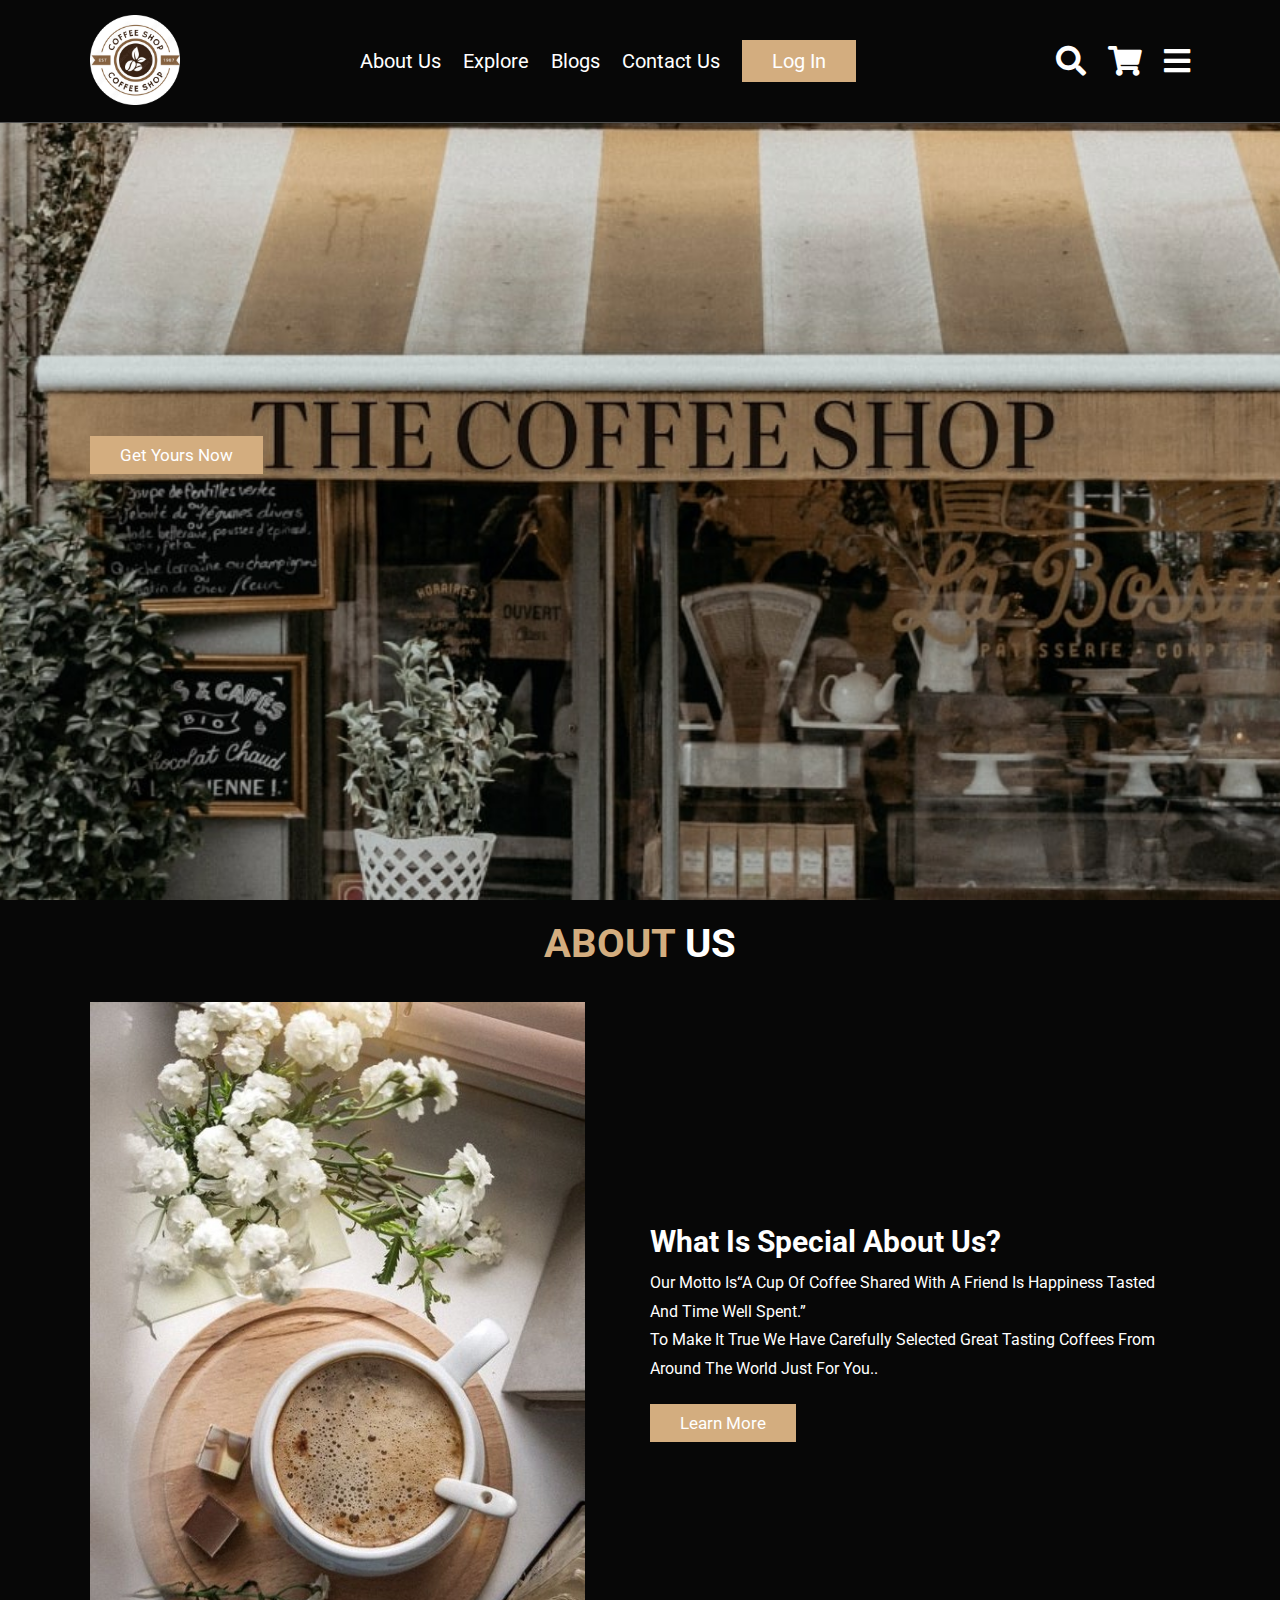
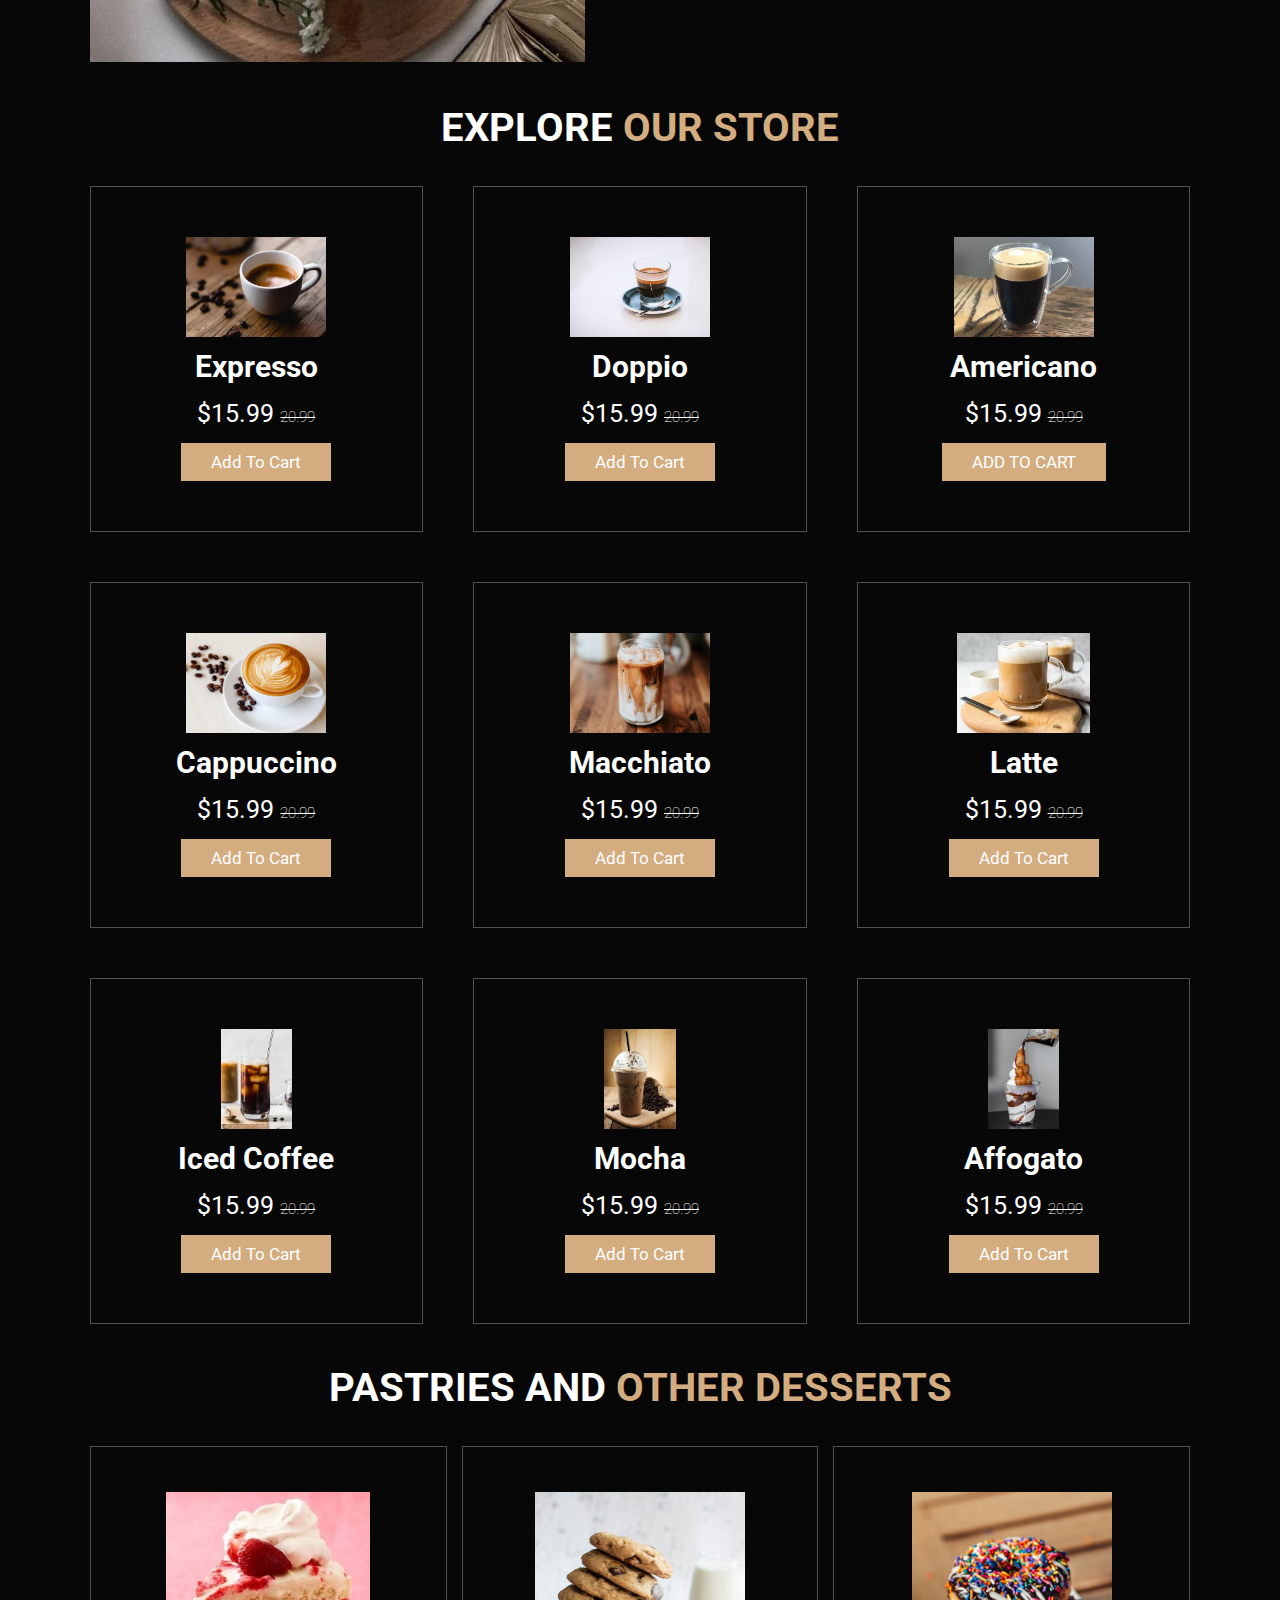
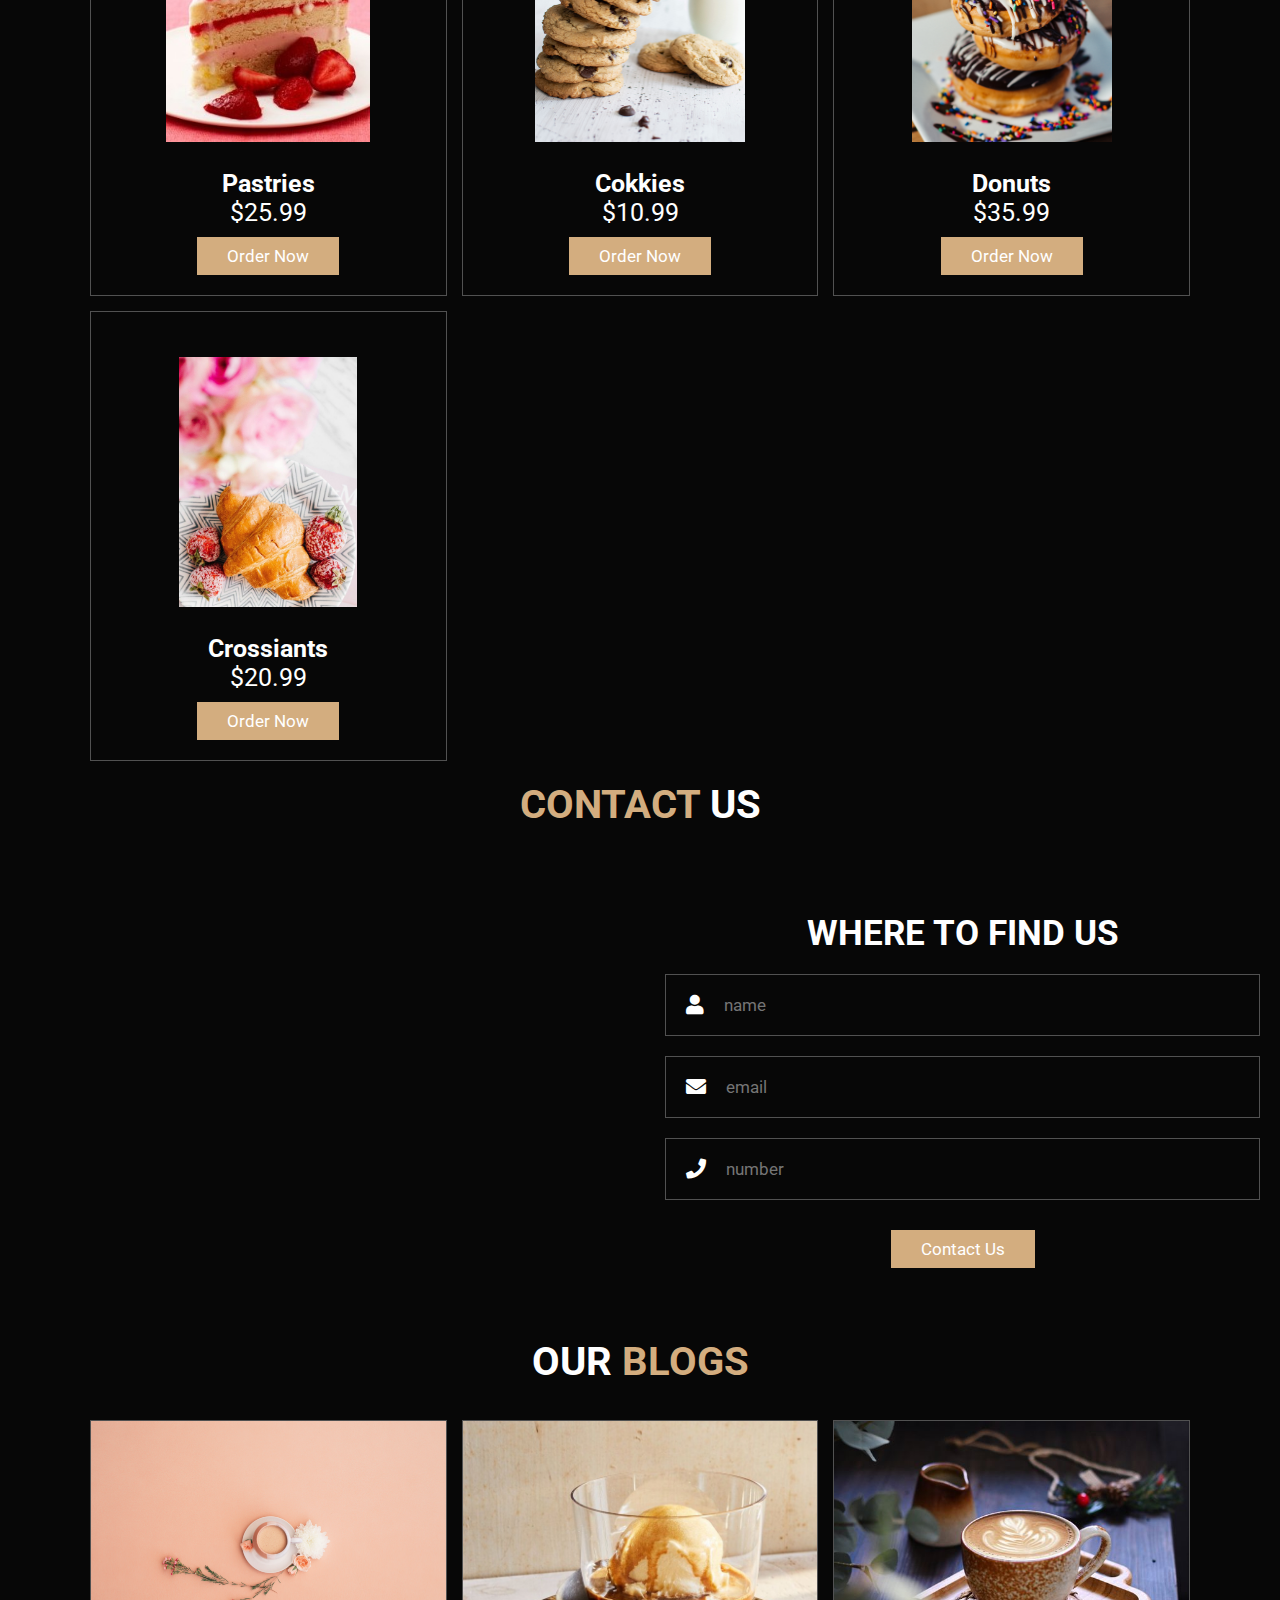
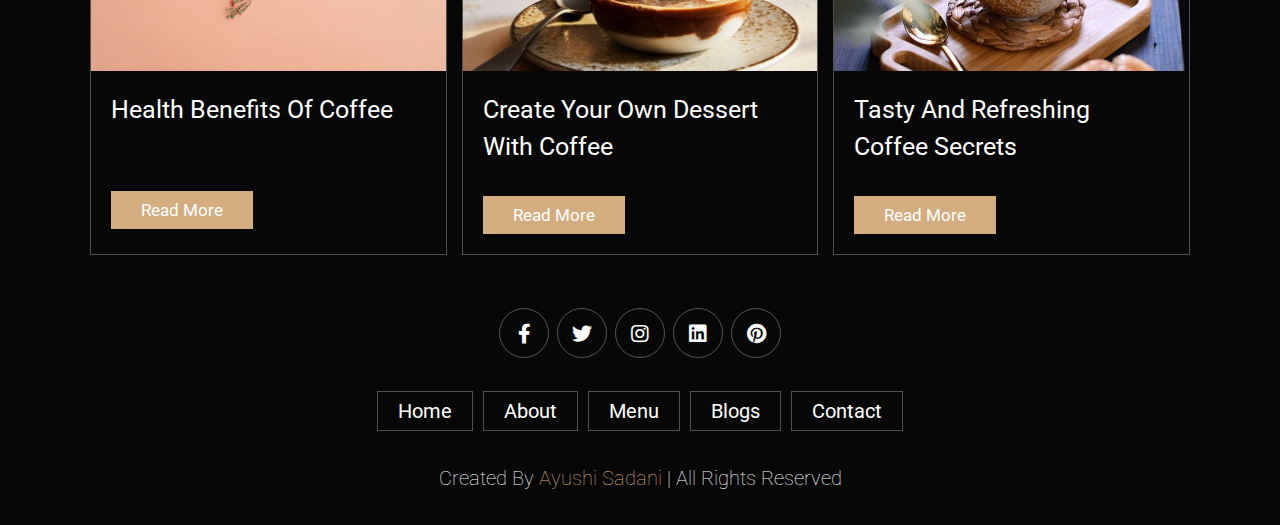
<file: index.html>
<!DOCTYPE html>
<html lang="en">
<head>
    <meta charset="UTF-8">
    <meta http-equiv="X-UA-Compatible" content="IE=edge">
    <meta name="viewport" content="width=device-width, initial-scale=1.0">
    <title>Coffee Shop</title> 

    <!--font awesome cdn link-->
    <link rel="stylesheet" href="https://cdnjs.cloudflare.com/ajax/libs/font-awesome/5.15.4/css/all.min.css">

    <!--custom css file link-->
    <link rel="stylesheet" href="style.css">
</head>
<body>
<!--header section starts-->
<header class="header">
 <a href="#" class="logo">
     <img src="CoffeeLogo1-modified.png"  alt="Coffee Shop Logo">
     </a>

     <nav class="navbar">
         <a href="#about">About Us</a>
         <a href="#menu">Explore</a>
         <a href="#blogs">Blogs</a>
         <a href="#contact">Contact Us</a>
         <a href="file:///Users/laveena/Coffee-Shop-main/LOGIN.html" class="btn">Log In</a>
     </nav>

 <div class="icons">
            <div class="fas fa-search" id="search-btn"></div>
            <div class="fas fa-shopping-cart" id="cart-btn"></div>
            <div class="fas fa-bars" id="menu-btn"></div>
        </div>   

  <div class="search-form">
    <input type="search" id="search-box" placeholder="search here...">
    <label for="search-box" class="fas fa-search"></label>
  </div>
     
  <div class="cart-items-container">
    <div class="cart-item">
        <span class="fas fa-times"></span>
        <img src="donut1.jpg" alt="">
        <div class="content">
            <h3>Chocolate donuts</h3>
            <div class="price">Rs.660/-</div>
        </div>
    </div>
    <div class="cart-item">
        <span class="fas fa-times"></span>
        <img src="Cappuccino.jpg" alt="">
        <div class="content">
            <h3>Cappuccino</h3>
            <div class="price">Rs.250/-</div>
        </div>
    </div>
		<a href="file:///Users/laveena/Coffee-Shop-main/cart.html" class="btn">checkout now</a>
	</div>
</header>
<!--header section ends-->

<!--home section starts-->
<section class="home" id="home">
  <div class="content">
    <!--<h3>But First Coffee</h3>-->
    <a href="#" class="btn">Get Yours Now</a>
  </div>
</section>
<!--home section ends-->

<!--about section starts-->

<section class="about" id="about">
  <h1 class="heading"><span>About </span>Us</h1>
  <div class="row">
    <div class="image">
      <img src="coffeeAboutUs1 (2).jpg" alt="About Us">
    </div>
  <div class="content">
  <h3>What is special about us?</h3>
  <p>our motto is“A cup of coffee shared with a friend is happiness tasted and time well spent.” <br>
    To make it true we have carefully selected great tasting coffees from around the world just for you..</p>
       <a href="#" class="btn">Learn More</a>
</div>
  </div>
</section>
<!--about section ends-->

<!--menu section starts-->
<section class="menu" id="menu">
  <h1 class="heading"> Explore <span> Our Store</span></h1>
 <div class="box-container">
   <div class="box">
     <img src="expresso (2).jpg" alt="Expresso">
     <h3>Expresso</h3>
    <div class="price">$15.99 <span>20.99</span></div>
    <button href="#" class="btn" onclick="addToCart('Expresso', 'expresso (2).jpg')">Add to Cart</button> 
   </div>
   <div class="box">
    <img src="Doppio.jpg" alt="Doppio">
    <h3>Doppio</h3>
   <div class="price">$15.99 <span>20.99</span></div>
   <button href="#" class="btn" onclick="addToCart('Doppio', 'Doppio.jpg')">Add to Cart</button> 
  </div>
  <div class="box">
    <img src="Americano.jpg" alt="Americano">
    <h3>Americano</h3>
   <div class="price">$15.99 <span>20.99</span></div> 
       <button class="btn btn-primary shop-item-button"type="btn" onclick="addToCart('Americano', 'Americano.jpg')">ADD TO CART</button>
       
  </div>
  <div class="box">
    <img src="Cappuccino.jpg" alt="Cappuccino">
    <h3>Cappuccino </h3>
   <div class="price">$15.99 <span>20.99</span></div>
   <button href="#" class="btn" onclick="addToCart('Cappuccino', 'Cappuccino.jpg')">Add to Cart</button> 
  </div>
  <div class="box">
    <img src="Macchiato (2).jpg" alt="Macchiato">
    <h3>Macchiato</h3>
   <div class="price">$15.99 <span>20.99</span></div>
   <button href="#" class="btn" onclick="addToCart('Macchiato', 'Macchiato (2).jpg')">Add to Cart</button> 
  </div>
  <div class="box">
    <img src="latte (2).jpg" alt="Latte">
    <h3>Latte</h3>
   <div class="price">$15.99 <span>20.99</span></div>
   <button href="#" class="btn" onclick="addToCart('Latte', 'latte (2).jpg')">Add to Cart</button> 
  </div>
  <div class="box">
    <img src="Iced Coffee (2).jpg" alt="Iced Coffee">
    <h3>Iced Coffee</h3>
   <div class="price">$15.99 <span>20.99</span></div>
   <button href="#" class="btn" onclick="addToCart('Iced Coffee', 'Iced Coffee (2).jpg')">Add to Cart</button> 
  </div>
  <div class="box">
    <img src="Mocha.jpg" alt="Mocha">
    <h3>Mocha</h3>
   <div class="price">$15.99 <span>20.99</span></div>
   <button href="#" class="btn" onclick="addToCart('Mocha', 'Mocha.jpg')">Add to Cart</button> 
  </div>
  <div class="box">
    <img src="Affogato1.jpg" alt="Affogato">
    <h3>Affogato</h3>
   <div class="price">$15.99 <span>20.99</span></div>
   <button href="#" class="btn" onclick="addToCart('Affogato', 'Affogato1.jpg')">Add to Cart</button> 
  </div> 
   </div>
</section>
<!--menu section ends-->

<!--<div class="box">  <div class="icons">
      <a href="#" class="fas fa-shopping-cart"></a>
    </div>-->
<section class="products" id="products">
  <h1 class="heading"> Pastries and <span>other desserts</span></h1>
 <!-- <h1 class="heading"> Explore <span> Our Store</span></h1>-->
 <div class="box-container">
   <div class="box">
    <div class="image">
      <img src="Strawberry Pastry.jpg" alt="pastry">
    </div>
    <div class="content">
      <h3>Pastries</h3>
      <div class="price">$25.99</div>
     <a href="#" class="btn">Order Now</a> 
    </div>
  </div>
  <div class="box">
  <!--  <div class="icons">
      <a href="#" class="fas fa-shopping-cart"></a>
    </div>-->
    <div class="image">
      <img src="cokkies.jpg" alt="cokkies">
    </div>
    <div class="content">
      <h3>cokkies</h3>
      <div class="price">$10.99</div>
     <a href="#" class="btn">Order Now</a> 
    </div>
  </div>
  <div class="box">
  <!--  <div class="icons">
      <a href="#" class="fas fa-shopping-cart"></a>
    </div>-->
    <div class="image">
      <img src="donut1.jpg" alt="Donuts">
    </div>
    <div class="content">
      <h3>Donuts</h3>
      <div class="price">$35.99</div>
     <a href="#" class="btn">Order Now</a> 
    </div>
  </div>
  <div class="box">
    <div class="image">
    <img src="Crossiant2.jpg" alt="Crossiant">
    </div>
    <div class="content">
    <h3>Crossiants</h3>
   <div class="price">$20.99</div>
   <a href="#" class="btn">Order Now</a> 
   </div> 
   </div>  
</section>
<!--menu ends here-->

<!--contact section starts-->
<div class="contact" id="contact">
  <h1 class="heading"><Span>Contact</Span> Us </h1>
  <div class="row">
   <iframe class="map" src="https://www.google.com/maps/embed?pb=!1m18!1m12!1m3!1d3666.7874984610467!2d77.43365441469992!3d23.21441368485622!2m3!1f0!2f0!3f0!3m2!1i1024!2i768!4f13.1!3m3!1m2!1s0x397c424e00140437%3A0x15e04f6252383980!2sArera%20Colony%20Bus%20Stop!5e0!3m2!1sen!2sin!4v1648915587285!5m2!1sen!2sin"  allowfullscreen="" loading="lazy" referrerpolicy="no-referrer-when-downgrade"></iframe>
<form action="">
  <h3>Where to find us</h3>
  <div class="inputBox">
    <span class="fas fa-user"></span>
    <input type="text" placeholder="name">
  </div>
  <div class="inputBox">
    <span class="fas fa-envelope"></span>
    <input type="email" placeholder="email">
  </div>
  <div class="inputBox">
    <span class="fas fa-phone"></span>
    <input type="number" placeholder="number">
  </div>
  <a href="#" class="btn">Contact Us</a> 
</form> 
  </div>
</div>
<!--contact section ends-->

<!--blogs section starts-->
<section class="blogs" id="blogs">
 <h1 class="heading">our <span> blogs</span></h1> 
 <div class="box-container">
   <div class="box">
     <div class="image">
       <img src="blog1.jpg" alt="">
     </div>
<div class="content">
<a href="#" class="title">Health benefits of coffee</a>
<p></p>
<br>
<br>
<br>
<a href="#"class="btn">read more</a>
 </div>
   </div>

   <div class="box">
    <div class="image">
      <img src="blogAffogato.jpg" alt="">
    </div>
<div class="content">
<a href="#" class="title">Create your own dessert with coffee</a>
<p></p>
<a href="#"class="btn">read more</a>
</div>
  </div>
  <div class="box">
    <div class="image">
      <img src="b3.jpg" alt="">
    </div>
<div class="content">
<a href="#" class="title">Tasty and refreshing coffee secrets</a>
<p></p>
<a href="#"class="btn">read more</a>
</div>
  </div>
 </div> 
</section>
<!--blogs section ends-->

<!--footer section starts--> 
<section class="footer">
  <div class="share">
    <a href="#" class="fab fa-facebook-f"></a>
    <a href="#" class="fab fa-twitter"></a>
    <a href="#" class="fab fa-instagram"></a>
    <a href="#" class="fab fa-linkedin"></a>
    <a href="#" class="fab fa-pinterest"></a>
  </div>
<div class="links">
  <a href="#">home</a>
  <a href="#">about</a>
  <a href="#">menu</a>
  <a href="#">Blogs</a>
  <a href="#">contact</a>
</div>
<div class="credit">Created by <span>Ayushi Sadani</span> | all rights reserved </div>
</section>
<!--footer section ends-->


  <!--custom js file link-->
  <script src="script.js"></script>
</body>
</html>
</file>
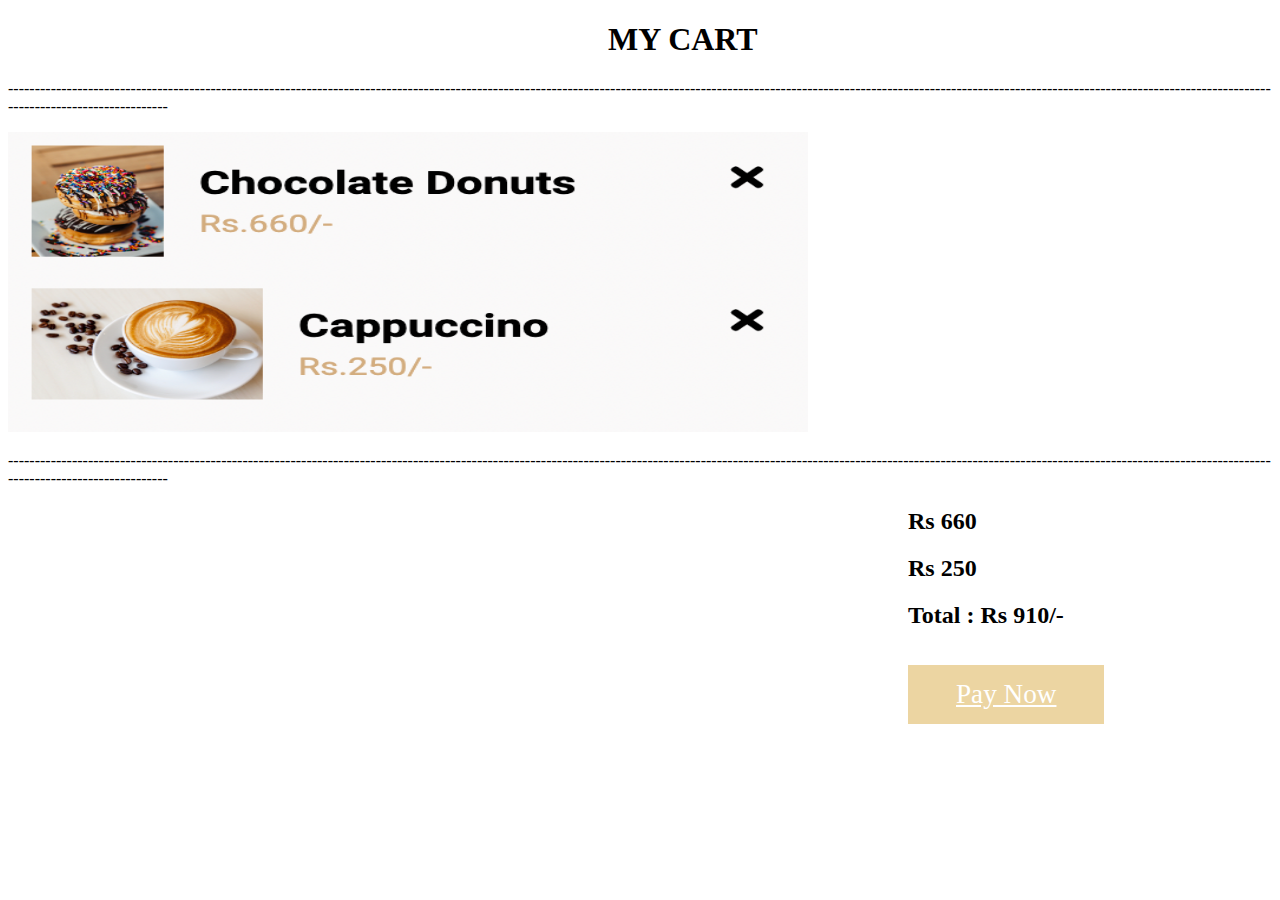
<file: cart.html>
<!DOCTYPE html>
<html lang="en">
<head>
    <meta charset="UTF-8">
    <meta http-equiv="X-UA-Compatible" content="IE=edge">
    <meta name="viewport" content="width=device-width, initial-scale=1.0">
    <title>Login</title>
    <link rel="stylesheet" href="cart.css">
</head>
<body>
    <div class="cart">
        <h1>MY CART</h1>
        <p>[base64]</p>
        </div>
        <div class = "image">
        <img src="Screenshot 2022-06-21 at 4.43.28 PM.png" width=800px height=300px alt="">
        <p>[base64]</p>
       
    </div>

    <div class="price">
        <h2> Rs 660</h2>
        <h2> Rs 250</h2>
        <h2>Total : Rs 910/-</h2>
    </div>
    <div class="pay">
        <a href="file:///Users/laveena/Coffee-Shop-main/pay.html" class="btn">Pay Now</a>
    </div>
    </body>
    </html>
</file>
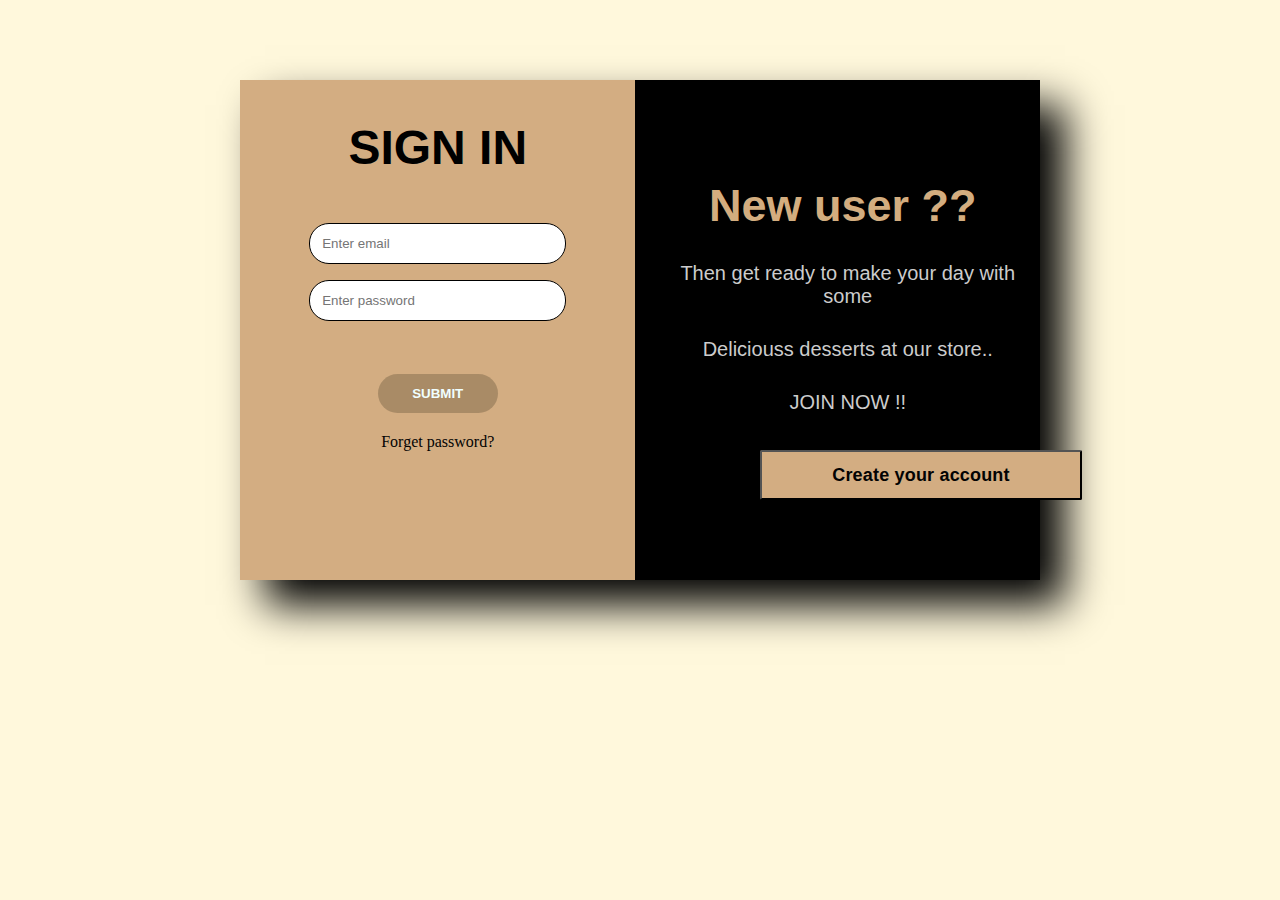
<file: LOGIN.html>
<!DOCTYPE html>
<html lang="en">
<head>
    <meta charset="UTF-8">
    <meta http-equiv="X-UA-Compatible" content="IE=edge">
    <meta name="viewport" content="width=device-width, initial-scale=1.0">
    <title>Login</title>
    <link rel="stylesheet" href="login.css">
</head>
<body>
    <div class="container">
        <form action="" class="form">
            <h2>SIGN IN</h2>
            <input type="email" name="email" class="box" placeholder="Enter email">
            <input type="password" name="password" class="box" placeholder="Enter password">
          
                <a href="file:///Users/laveena/Coffee-Shop-main/index.html"> <button type="button" value="SUBMIT" id="submit">SUBMIT</button></a>
            </button>
            <a href="#">Forget password?</a>
        </form>
        <div class="side">
            <h2>New user ??</h2>
            <p>Then get ready to make your day with some</p>
            <p> Deliciouss desserts at our store..</p>
            <p> JOIN NOW !!</p>
            <button type="button" class = "submit" id="submit" value = "Sign Up ">
                <a href="file:///Users/laveena/Bakehouse/signup.html"> Create your account</a>
        </div>
    </div>
</body>
</html>
</file>
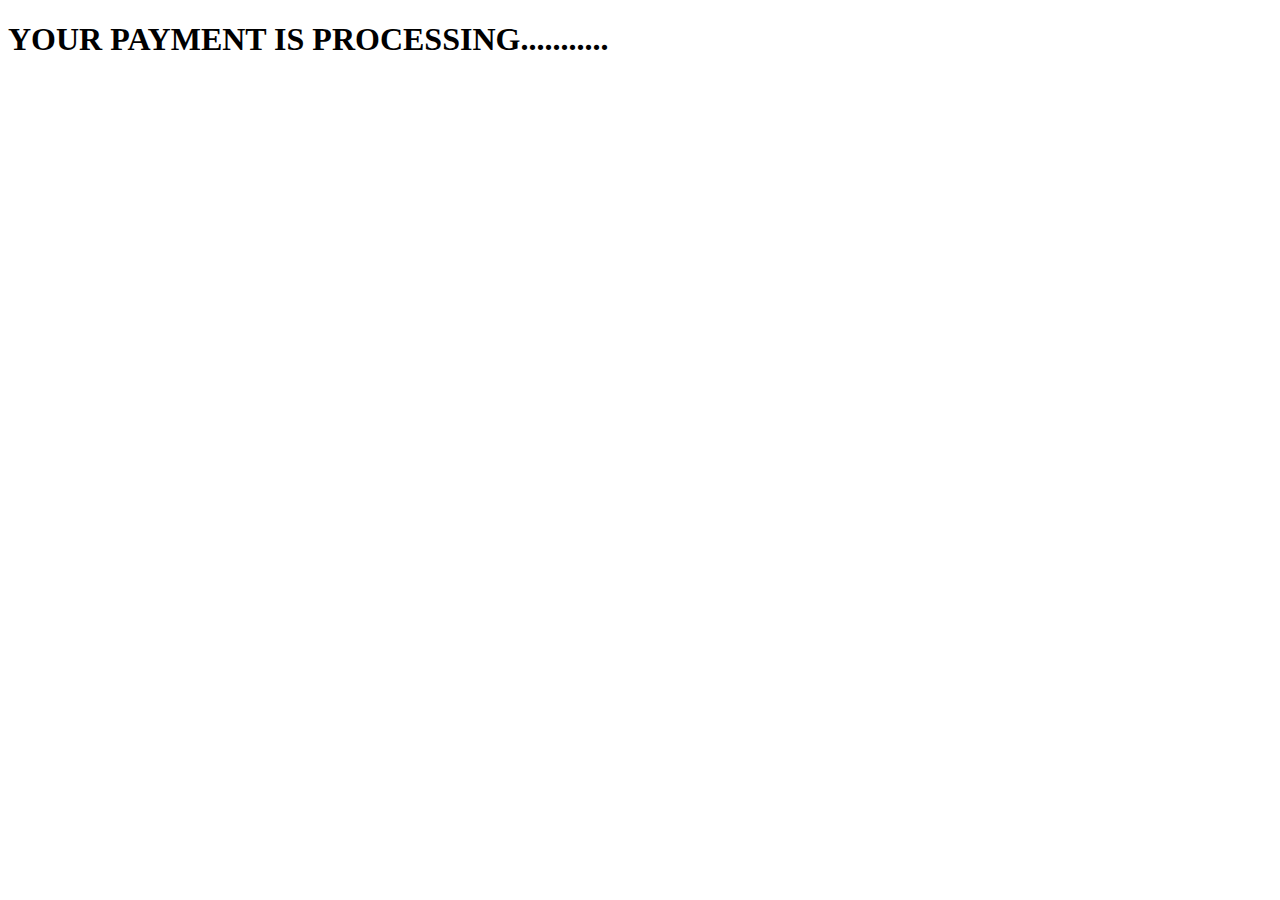
<file: pay.html>
<!DOCTYPE html>
<html lang="en">
<head>
    <meta charset="UTF-8">
    <meta http-equiv="X-UA-Compatible" content="IE=edge">
    <meta name="viewport" content="width=device-width, initial-scale=1.0">
    <title>Login</title>
    <link rel="stylesheet" href="cart.css">
</head>
<body>
    <h1>YOUR PAYMENT IS PROCESSING...........</h1>
    </body>
    </html>
</file>
<file: style.css>
@import url('https://fonts.googleapis.com/css2?family=Roboto:wght@100;300;400;500;700&display=swap');

:root{
    --main-color:#d3ad7f;
    --grey:#584d4a;
    --bg:#070707;  
    --border:.1rem solid rgba(255,255,255,.3);
}

*{
    font-family: 'Roboto', sans-serif,Arial, Helvetica, Verdana, Geneva, Tahoma, sans-serif;
    margin:0; padding:0;
    box-sizing: border-box;
    outline: none; border:none;
    text-decoration: none;
    text-transform: capitalize;
    transition: .2s linear;
}

html{
    font-size: 62.5%;
    overflow-x: hidden;
    scroll-padding-top: 9rem;
    scroll-behavior: smooth;
}

html::-webkit-scrollbar{
    width: .8rem;
}

html::-webkit-scrollbar-track{
    background: transparent;
}

html::-webkit-scrollbar-thumb{
    background: #fff;
    border-radius: 5rem;
}

body{
    background: var(--bg);
}

section{
    padding:2rem 7%;
} 

.heading{
    text-align: center;
    color:#ffffff;
    text-transform: uppercase;
    padding-bottom: 3.5rem;
    font-size: 4rem;
}

.heading span{
    color:var(--main-color);
    text-transform: uppercase;
}

.btn{
    margin-top: 1rem;
    display: inline-block;
    padding:.9rem 3rem;
    font-size: 1.7rem;
    color:#ffffff;
    background: var(--main-color);
    cursor: pointer;
}

.btn:hover{
    letter-spacing: .2rem;
}

.header{
    background: var(--bg);
    display: flex;
    align-items: center;
    justify-content: space-between;
    padding:1.5rem 7%;
    border-bottom: var(--border);
    position: fixed;
    top:0; left: 0; right: 0;
    z-index: 1000;
}

.header .logo img{
    height: 9rem;
}

.header .navbar a{
    margin:0 1rem;
    font-size: 2rem;
    color:#ffffff;
}

.header .navbar a:hover{
    color:var(--main-color);
    border-bottom: .1rem solid var(--main-color);
    padding-bottom: .5rem;
}

.header .icons div{
    color:#ffffff;
    cursor: pointer;
    font-size: 3rem;
    margin-left: 2rem;
}

.header .icons div:hover{
    color:var(--main-color);
}

menu-btn{
    width: 40%;
    right: 20px;
}

.header .search-form{
    position: absolute;
    top:115%; right: 7%;
    background: #000000;
    width: 50rem;
    height: 5rem;
    display: flex;
    align-items: center;
    transform: scaleY(0);
    transform-origin: top;
}

.header .search-form.active{
    transform: scaleY(1);
}

.header .search-form input{
    height: 100%;
    width: 100%;
    font-size: 1.6rem;
    color:var(--black);
    padding:1rem;
    text-transform: none;
}

.header .search-form label{
    cursor: pointer;
    font-size: 2.2rem;
    margin-right: 1.5rem;
    color:var(--black);
}

.header .search-form label:hover{
    color:var(--main-color);
}

.header .cart-items-container{
    position: absolute;
    top:100%; right: -100%;
    height: calc(100vh - 9.5rem);
    width: 35rem;
    background: #faf9f9;
    padding:0 1.5rem;
}

.header .cart-items-container.active{
    right: 0;
}

.header .cart-items-container .cart-item{
    position:relative;
    margin:2rem 0;
    display: flex;
    align-items: center;
    gap:1.5rem;
}

.header .cart-items-container .cart-item .fa-times{
    position: absolute;
    top:1rem; right: 1rem;
    font-size: 2rem;
    cursor: pointer;
    color: var(--black);
}

.header .cart-items-container .cart-item .fa-times:hover{
    color:var(--main-color);
}

.header .cart-items-container .cart-item img{
    height: 7rem;
}

.header .cart-items-container .cart-item .content h3{
    font-size: 2rem;
    color:var(--black);
    padding-bottom: .5rem;
}

.header .cart-items-container .cart-item .content .price{
    font-size: 1.5rem;
    color:var(--main-color);
}

.header .cart-items-container .btn{
    width: 100%;
    text-align: center;
}

.home{
    height: 100vh;
    width: 100vw;
    display: flex;
    align-items: center;
    background:url('./cshop3.jpg');
    background-size: cover;
    background-position: center;
}

.home .content{
    max-width: 60rem;
}

.home .content h3{
    font-size: 6rem;
    text-transform: uppercase;
    color:#ffffff;
}

.home .content p{
    font-size: 2rem;
    font-weight: lighter;
    line-height: 1.8;
    padding:1rem 0;
    color:#ffffff;
}

.about .row{
    display: flex;
    align-items: center;
    background:var(--black);
    flex-wrap: wrap;
}

.about .row .image{
    flex:1 1 45rem;
}

.about .row .image img{
    height: 70%;
    width: 90%;
}
.about .row .content{
    flex:1 5 45rem;
    padding:1rem;
    align-items: center;
}

.about .row .content h3{
    font-size: 3rem;
    color:#fff;
}

.about .row .content p{
    font-size: 1.6rem;
    color:#fff;
    padding:1rem 0;
    line-height: 1.8;
}

.menu .box-container{
    display: grid;
    grid-template-columns: repeat(auto-fit, minmax(30rem, 1fr));
    gap:5rem;
}

.menu .box-container .box{
    padding:5rem;
    text-align: center;
    border:var(--border);    
}

.menu .box-container .box img{
    height: 10rem;
}


.menu .box-container .box h3{
    color: #ffffff;
    font-size: 3rem;
    padding:1rem 0;
}

.menu .box-container .box .price{
    color: #ffffff;
    font-size: 2.5rem;
    padding:.5rem 0;
}

.menu .box-container .box .price span{
    font-size: 1.5rem;
    text-decoration: line-through;
    font-weight: lighter;
}

.menu .box-container .box:hover{
    background:#fff;
}

.menu .box-container .box:hover > *{
    color:var(--black);
}

.products .box-container{
    display: grid;
    grid-template-columns: repeat(auto-fit, minmax(30rem, 1fr));
    gap:1.5rem;
}
.products .box-container .box{
    text-align: center;
    border:var(--border);
    padding: 2rem;
}
.products .box-container .box .icons a{
    height: 5rem;
    width: 5rem;
    line-height: 5rem;
    font-size: 2rem;
    border:var(--border);
    color:#fff;
    margin:.3rem;
}
.products .box-container .box .icons a:hover{
    background:var(--main-color);
}

.products .box-container .box .image{
    padding: 2.5rem 0;
}

.products .box-container .box .image img{
    height: 25rem;
}

.products .box-container .box .content h3{
    color:#fff;
    font-size: 2.5rem;
}

.products .box-container .box .content .price{
    color:#fff;
    font-size: 2.5rem;
}

.products .box-container .box .content .price span{
    text-decoration: line-through;
    font-weight: lighter;
    font-size: 1.5rem;
}

.contact .row{
    display: flex;
    background:var(--black);
    flex-wrap: wrap;
    gap:1rem;
}

.contact .row .map{
    flex:1 1 45rem;
    width: 100%;
    object-fit: cover;
}

.contact .row form{
    flex:1 1 45rem;
    padding:5rem 2rem;
    text-align: center;
}

.contact .row form h3{
    text-transform: uppercase;
    font-size: 3.5rem;
    color:#fff;
}

.contact .row form .inputBox{
    display: flex;
    align-items: center;
    margin-top: 2rem;
    margin-bottom: 2rem;
    background:var(--bg);
    border:var(--border);
}

.contact .row form .inputBox span{
    color:#fff;
    font-size: 2rem;
    padding-left: 2rem;
}

.contact .row form .inputBox input{
    width: 100%;
    padding:2rem;
    font-size: 1.7rem;
    color:#fff;
    text-transform: none;
    background:none;
}

.blogs .box-container{
    display: grid;
    grid-template-columns: repeat(auto-fit, minmax(30rem, 1fr));
    gap:1.5rem;
}

.blogs .box-container .box{
    border:var(--border);    
}

.blogs .box-container .box .image{
    height: 25rem;
    overflow:hidden;
    width: 100%;
}

.blogs .box-container .box .image img{
    height: 100%;
    object-fit: cover;
    width: 100%;
}

.blogs .box-container .box:hover .image img{
    transform: scale(1.2);
}

.blogs .box-container .box .content{
    padding:2rem;
}

.blogs .box-container .box .content .title{
    font-size: 2.5rem;
    line-height: 1.5;
    color:#fff;
}

.blogs .box-container .box .content .title:hover{
    color:var(--main-color);
}

.blogs .box-container .box .content span{
    color:var(--main-color);
    display: block;
    padding-top: 1rem;
    font-size: 2rem;
}

.blogs .box-container .box .content p{
    font-size: 1.6rem;
    line-height: 1.8;
    color:#ccc;
    padding:1rem 0;
}

.footer{
    background:var(--black);
    text-align: center;
}

.footer .share{
    padding:1rem 0;
    bottom: 3%;
}

.footer .share a{
    height: 5rem;
    width: 5rem;
    line-height: 5rem;
    font-size: 2rem;
    color:#fff;
    border:var(--border);
    margin:.3rem;
    border-radius: 50%;
}

.footer .share a:hover{
    background-color: var(--main-color);
}

.footer .links{
    display: flex;
    justify-content: center;
    flex-wrap: wrap;
    padding:2rem 0;
    gap:1rem;
}

.footer .links a{
    padding:.7rem 2rem;
    color:#fff;
    border:var(--border);
    font-size: 2rem;
}

.footer .links a:hover{
    background:var(--main-color);
}

.footer .credit{
    font-size: 2rem;
    color:#fff;
    font-weight: lighter;
    padding:1.5rem;
}

.footer .credit span{
    color:var(--main-color);
}


/* media queries  */
@media (max-width:991px){

    html{
        font-size: 55%;
    }

    .header{
        padding:1.5rem 2rem;
    }

    section{
        padding:20rem;
    }

}

@media (max-width:768px){

    menu-btn{
        display: inline-block;

    }

    .header .navbar{
        position: absolute;
        top:100%; right: -100%;
        background: #fff;
        width: 30rem;
        height: calc(100vh - 9.5rem);
    }

    .header .navbar.active{
        right:0;
    }

    .header .navbar a{
        color:var(--black);
        display: block;
        margin:1.5rem;
        padding:.5rem;
        font-size: 2rem;
    }

    .header .search-form{
        width: 90%;
        right: 2rem;
    }

    .home{
        background-position:left;
        justify-content: center;
        text-align: center;
    }

    .home .content h3{
        font-size: 4.5rem;
    }

    .home .content p{
        font-size: 1.5rem;
    }
}

@media (max-width:450px){
    html{
        font-size: 50%;
    }

}

  .hidden,
  .hidden * {
    pointer-events: none;
    visibility: hidden;
  }
</file>
<file: cart.css>
.cart h1 {
    margin-left: 600px;
}
.price h2{
    margin-left: 900px;
}
.btn{
    margin-top: 1rem;
    display: inline-block;
    padding:.9rem 3rem;
    font-size: 1.7rem;
    color:#fff;
    margin-left: 900px;
    background: rgb(236, 213, 162);
    cursor: pointer;
}

.btn:hover{
    letter-spacing: .2rem;
}
</file>
<file: login.css>
*{
    margin:0;
    padding:0;
    box-sizing: border-box;
}
body{
   background-color: cornsilk;

}

/* Container */
.container{
    display: flex;
    height: 500px;
    background-color: black;
    width: 800px;
    margin: auto;
    margin-top: 80px;
    box-shadow: 25px 25px 40px black;

}
.form{
    display: flex;
    flex-direction: column;
    width: 50%;
    align-items: center;
    background-color:#d3ad82;

}
.form h2{
    font-size: 3rem;
    font-family: Impact, Haettenschweiler, 'Arial Narrow Bold', sans-serif;
    margin: 40px;
}

.box{
    padding: 12px;
    width: 65%;
    margin: 8px;
    border: 1px solid black;
    outline:none;
    border-radius: 20px;
}
.form button{
    padding:12px 30px;
    width:120px;
    margin-top: 25px;
    background-color: rgba(52, 45, 27, 0.263);
    color: azure;
    font-weight: bold;
    border:none;
    outline: none;
    border-radius: 20px;

}

.form button:hover{
    cursor: pointer;
    background-color: rgb(104, 84, 48);
    margin-top: 20px;
}
.form a{
    text-decoration: none;
    color:rgb(21, 20, 20);
    margin-top: 20px;
}
.form a:hover{
    color:rgb(226, 43, 11);
}


/*right side*/
.side{
    padding-top: 100px;
    padding-left: 10px;
    text-align: center;
    font-size: 30px;
    font-family: 'Lucida Sans', 'Lucida Sans Regular', 'Lucida Grande', 'Lucida Sans Unicode', Geneva, Verdana, sans-serif;
    color: #d3ad7f;


}
.side p{
    font-size: 20px;
    color: #ccc;
    padding-left: 10px;
    padding-top: 30px;
    font-family: 'Gill Sans', 'Gill Sans MT', Calibri, 'Trebuchet MS', sans-serif;
}
a:link {
    color: rgb(3, 3, 3);
    background-color: transparent;
    text-decoration: none;
  }
  a:visited {
    color: rgb(0, 0, 0);
    background-color: transparent;
    text-decoration: none;
  }
  a:hover {
    color: rgb(246, 246, 246);
    background-color: transparent;
    text-decoration: underline;
  }
  a:active {
    color: rgb(0, 186, 247);
    background-color: transparent;
    text-decoration: underline;}
.submit{
    position:absolute;
width:322px;
height:50px;
left:760px;
top:450px;
background:#d3ad82;
border-radius:2px;
font-family:'Segoe UI',Tahoma,Geneva,Verdana,sans-serif;
font-style:normal;
font-weight:700;
font-size:18px;
line-height:22px;
display:flex;
align-items:center;
letter-spacing:.01em;
color:rgb(0, 0, 0);
justify-content:center;

}
</file>
